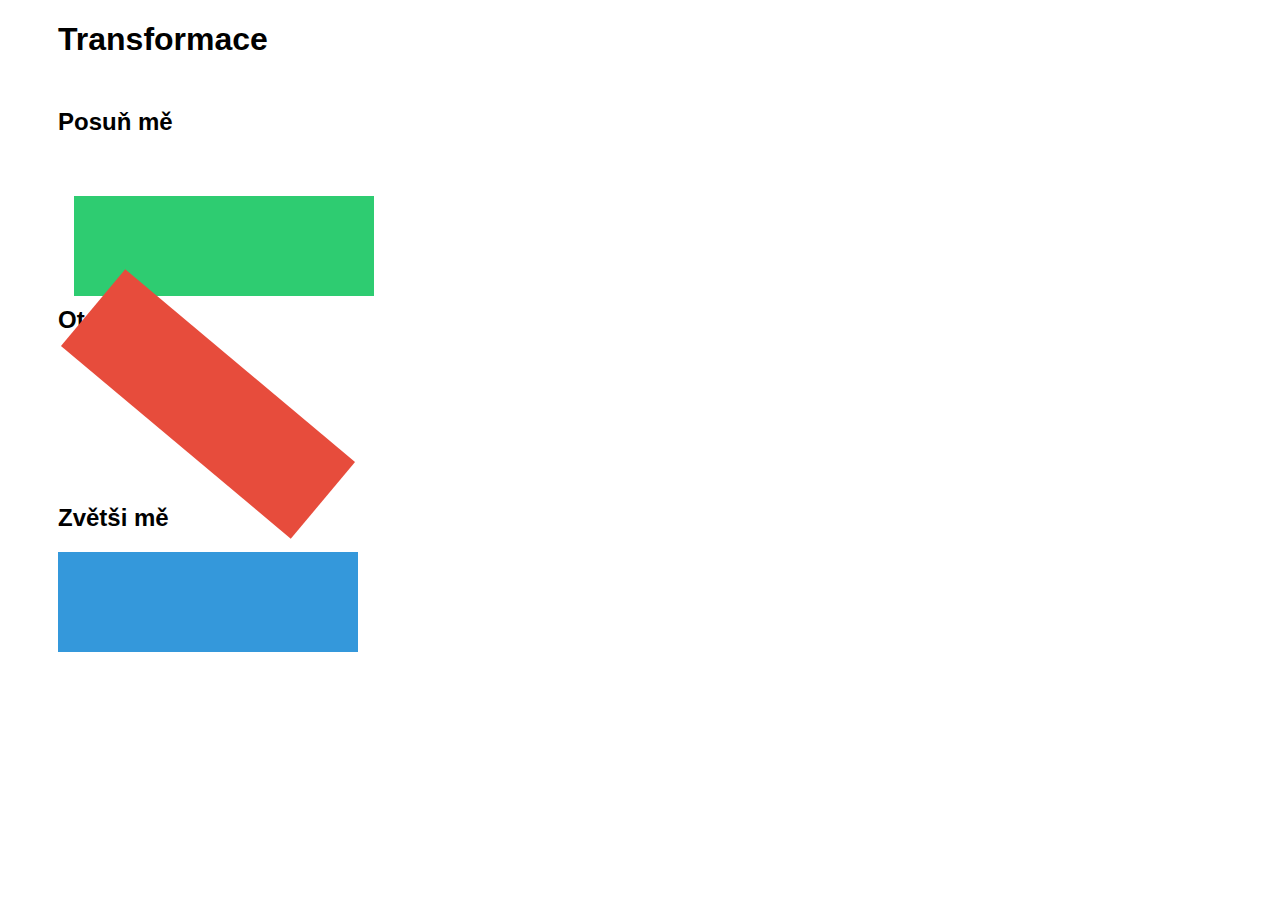
<file: podklady/cviceni/01-transformation/index.html>
<!DOCTYPE html>
<html>
  <head>
    <meta charset="utf-8" />
    <title>CSS Transition</title>
    <link rel="stylesheet" href="style.css" />
  </head>
  <body>
    <h1>Transformace</h1>

    <h2>Posuň mě</h2>

    <div class="obdelnik posun"></div>

    <h2>Otoč mě</h2>

    <div class="obdelnik rotace"></div>

    <h2>Zvětši mě</h2>

    <div class="obdelnik zvetseni"></div>
  </body>
</html>
</file>
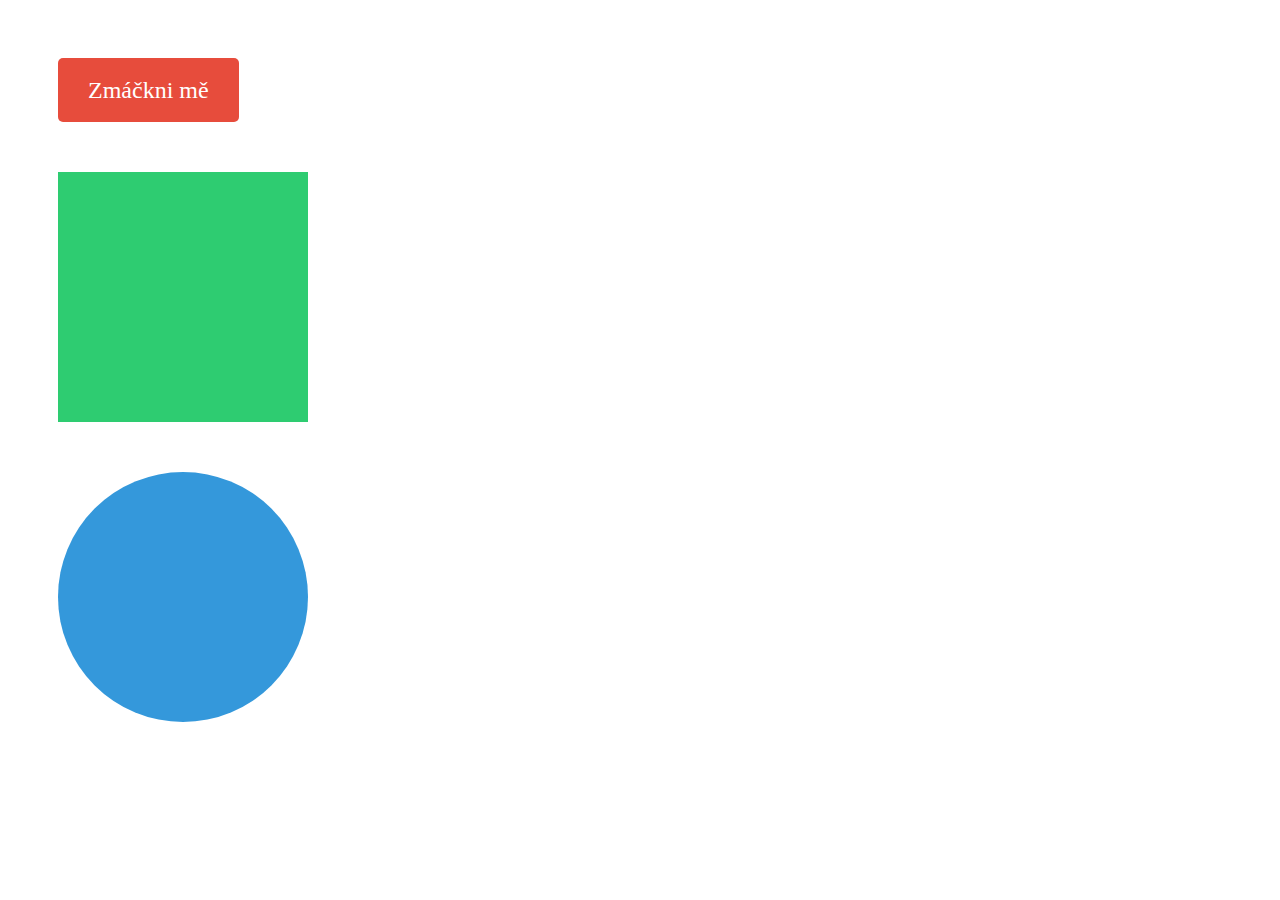
<file: podklady/cviceni/02-transition/index.html>
<!DOCTYPE html>
<html>
	<head>
		<meta charset="utf-8">
		<title>CSS Transition</title>
		<link rel="stylesheet" href="style.css">
	</head>
	<body>

		<a href="javascript:void;" class="tlacitko">Zmáčkni mě</a>


		<div class="delitko"></div>


		<div class="ctverecek"></div>


		<div class="delitko"></div>


		<div class="kolecko"></div>


	</body>
</html>
</file>
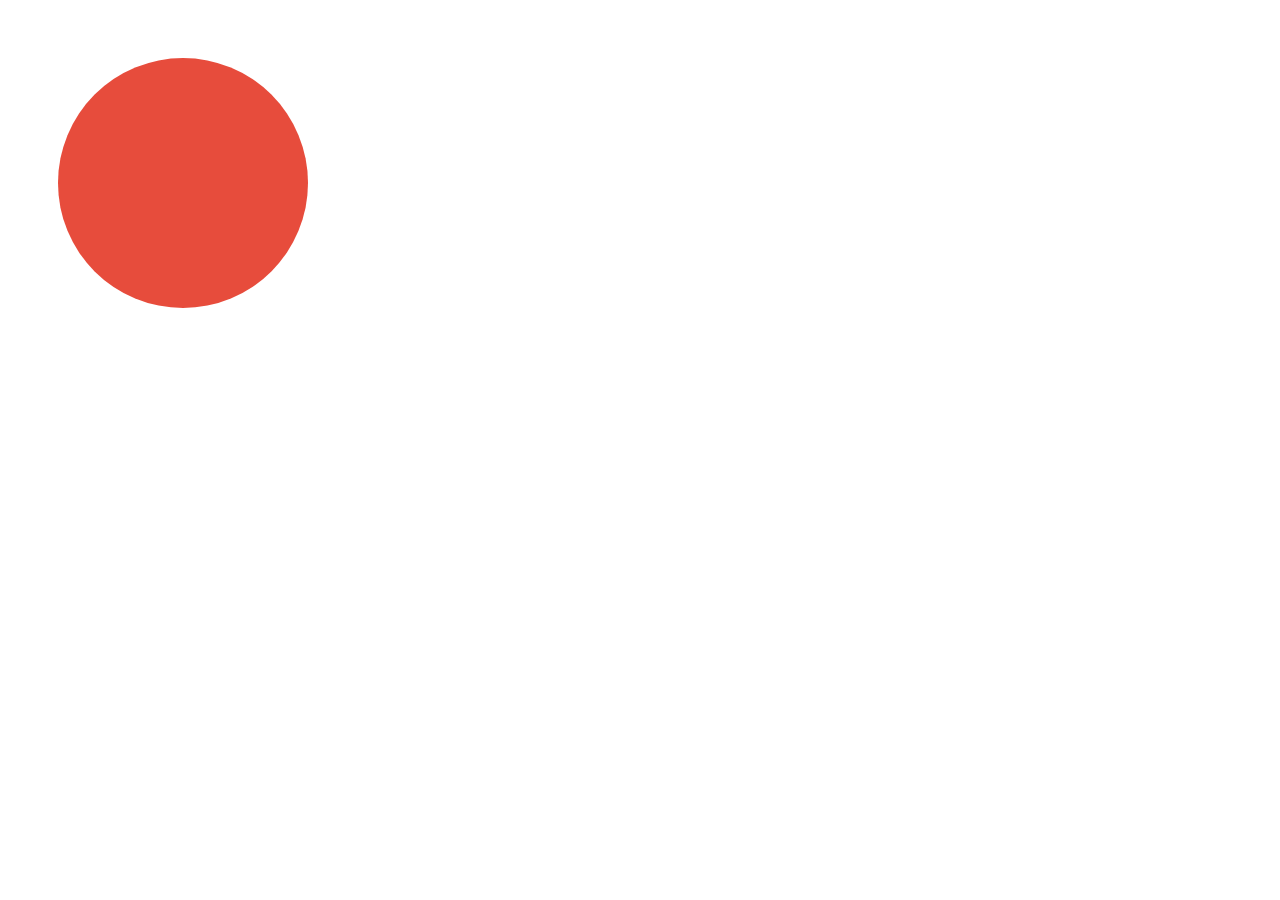
<file: podklady/cviceni/03-animation/index.html>
<!DOCTYPE html>
<html>
  <head>
    <meta charset="utf-8" />
    <title>CSS Transition</title>
    <link rel="stylesheet" href="style.css" />
  </head>
  <body>
    <div class="kolecko"></div>
  </body>
</html>
</file>
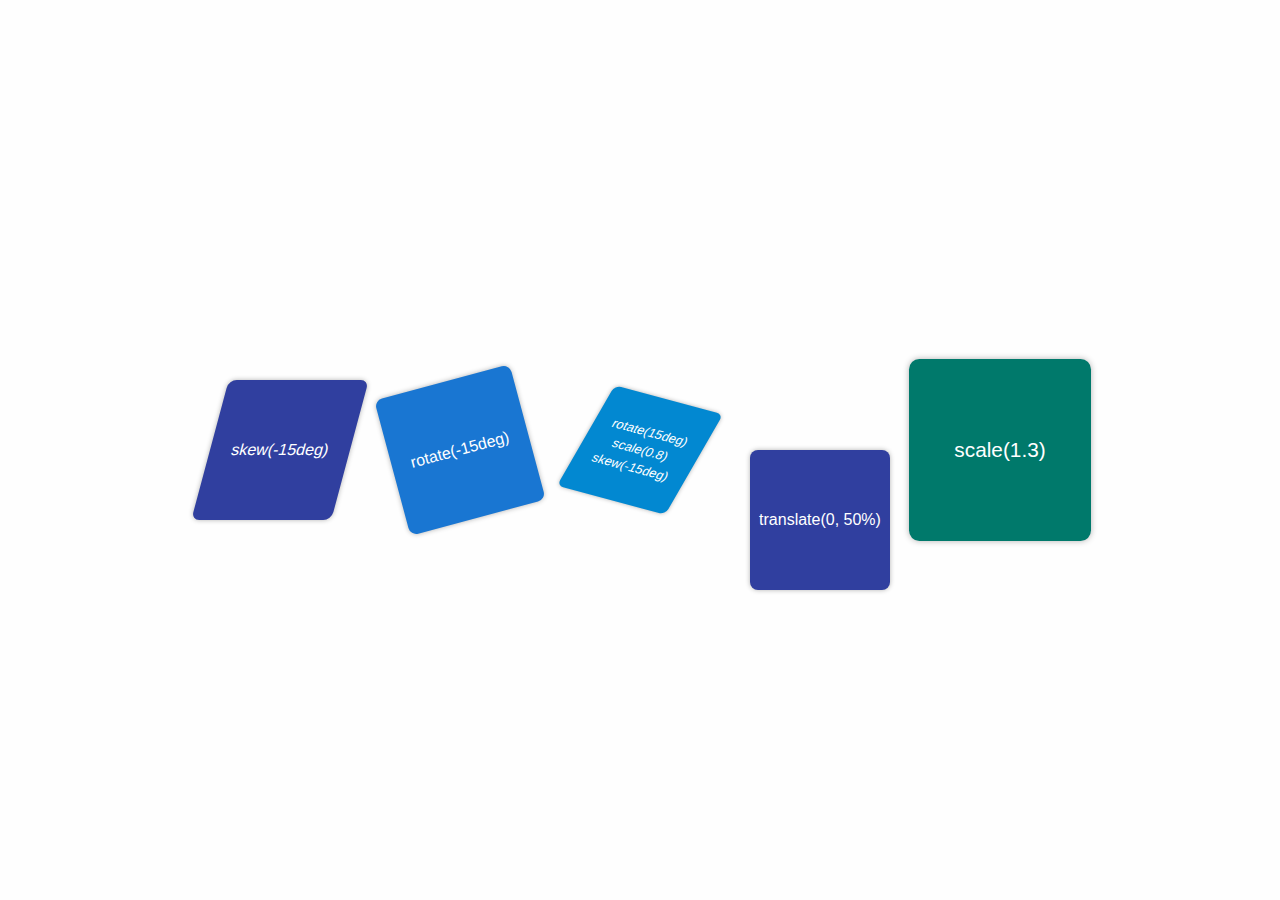
<file: podklady/priklady/01_transform/index.html>
<!DOCTYPE html>
<html lang="en">
<head>
    <meta charset="UTF-8">
    <meta name="viewport" content="width=device-width, initial-scale=1.0">
    <link rel="stylesheet" type="text/css" href="styles.css">
    <title>transform</title>
</head>
<body>
    
    <main>
        
        <div>skew(-15deg)</div>

        <div>rotate(-15deg)</div>

        <div>rotate(15deg) scale(0.8) skew(-15deg)</div>

        <div>translate(0, 50%)</div>
        
        <div>scale(1.3)</div>

    </main>

</body>
</html>
</file>
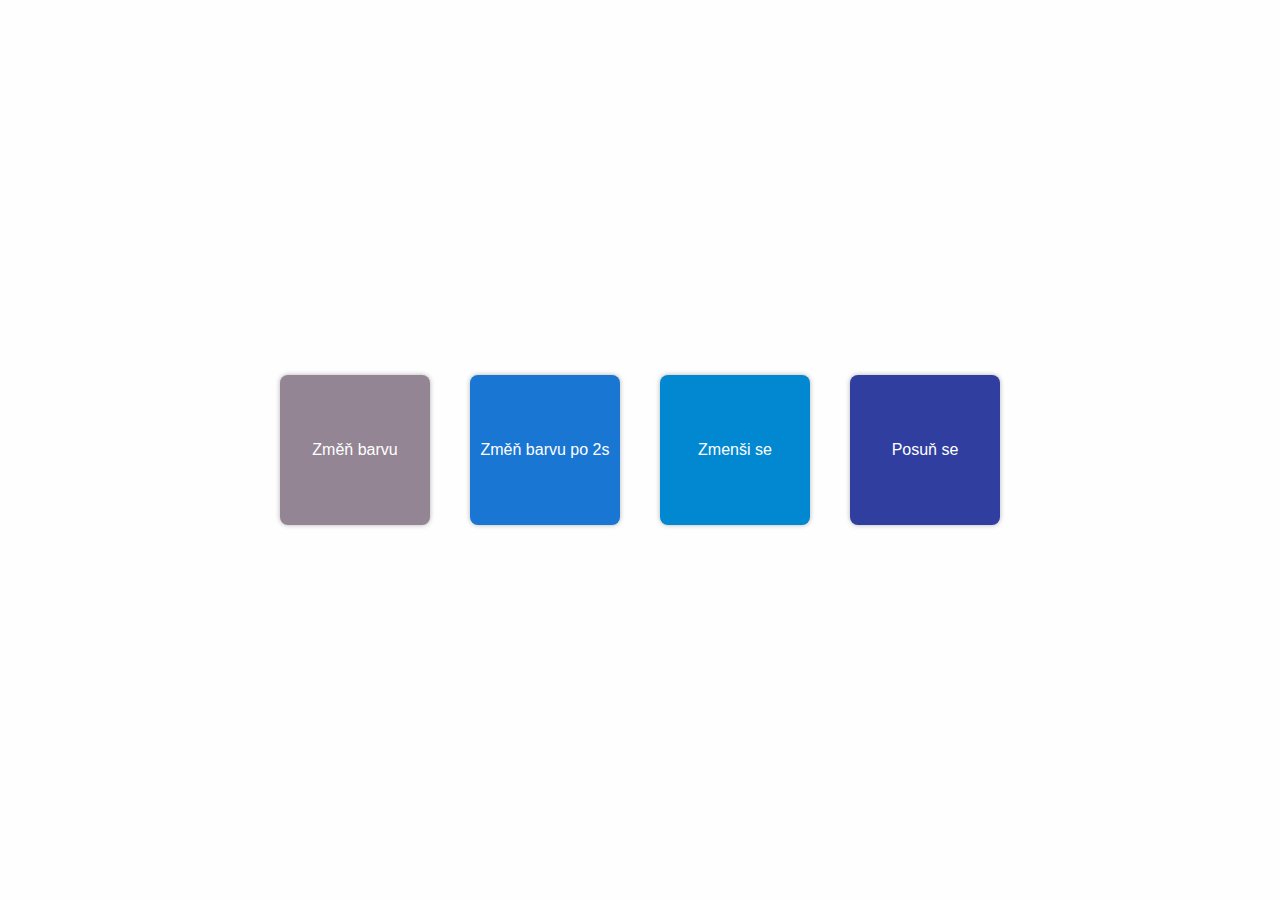
<file: podklady/priklady/02_transition/index.html>
<!DOCTYPE html>
<html lang="en">
<head>
    <meta charset="UTF-8">
    <meta name="viewport" content="width=device-width, initial-scale=1.0">
    <link rel="stylesheet" type="text/css" href="styles.css">
    <title>transition</title>
</head>
<body>

    <main>

        <div>Změň barvu</div>

        <div>Změň barvu po 2s</div>

        <div>Zmenši se</div>

        <div>Posuň se</div>

    </main>
    
</body>
</html>
</file>
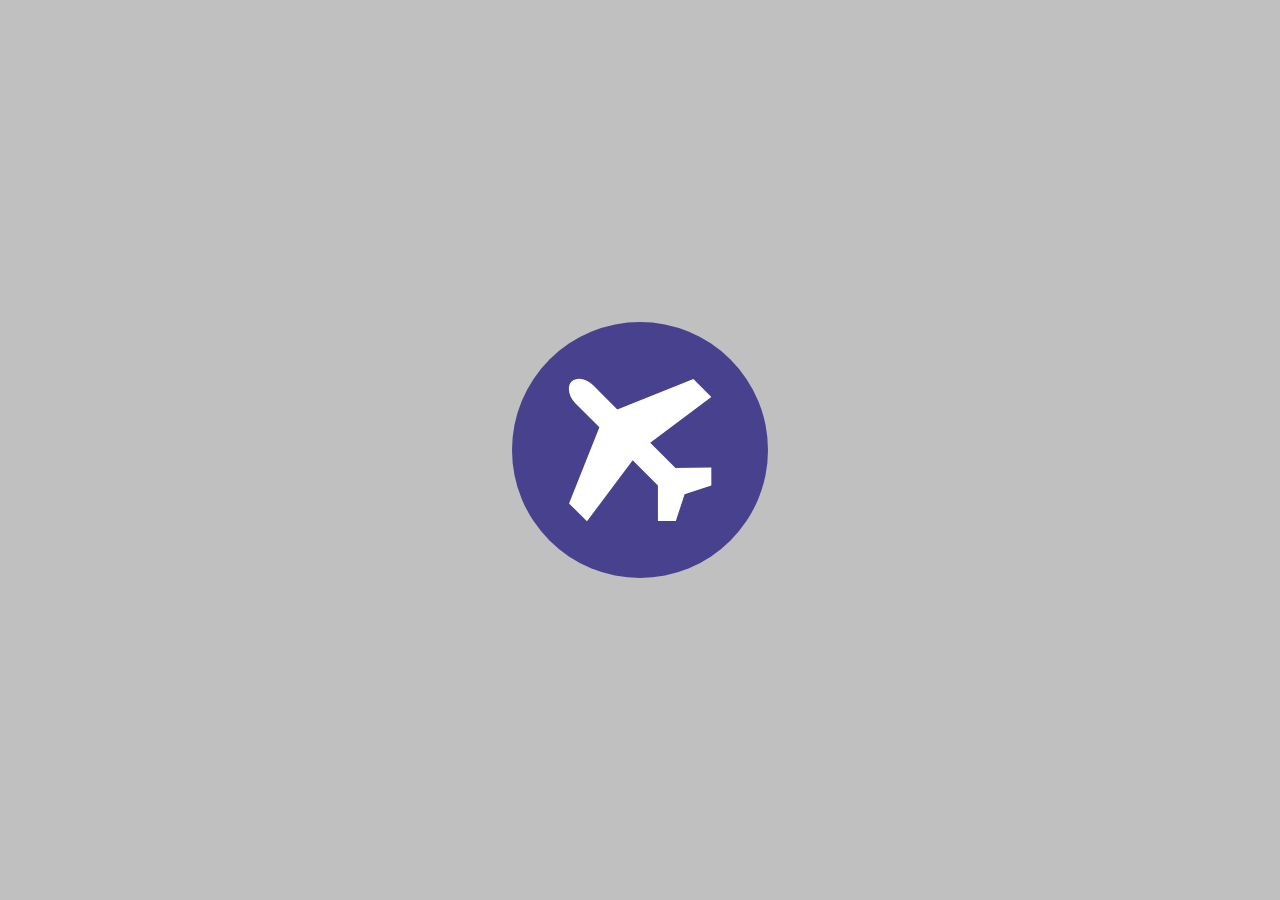
<file: podklady/priklady/03_animation/index.html>
<!DOCTYPE html>
<html lang="cs">

<head>
    <meta charset="UTF-8">
    <meta name="viewport" content="width=device-width, initial-scale=1.0">
    <link rel="stylesheet" href="style.css">
    <title>SVG</title>
</head>

<body>
    <main>

        <svg xmlns="http://www.w3.org/2000/svg" viewBox="0 0 70 70" class="icon">
            <circle class="icon-bg" fill="#48418e" cx="35" cy="35" r="35" />
            <path class="icon-plane" fill="#fff" d="M44.7,39.9l-6.9-6.9l16.7-12.5l-4.9-4.9l-20.8,8.3l-6.6-6.6c-1.9-1.9-4.5-2.3-5.9-1c-1.3,1.3-0.9,4,1,5.9 l6.6,6.6l-8.3,20.8l4.9,4.9l12.5-16.7l6.9,6.9v9.7h4.9l2.4-7.3l7.3-2.4v-4.9L44.7,39.9L44.7,39.9z" />
        </svg>

    </main>
</body>

</html>
</file>
<file: podklady/cviceni/01-transformation/style.css>
/* nejsme vcerejsi, pouzivame moderni box model */
*,
:after,
:before {
  box-sizing: border-box;
}

body {
  padding: 0 50px 100px 50px;
  font-family: sans-serif;
}

h2 {
  margin-top: 50px;
}

.obdelnik {
  width: 300px;
  height: 100px;
}

.posun {
  background-color: #2ecc71;
}
.rotace {
  background-color: #e74c3c;
}
.zvetseni {
  background-color: #3498db;
}

/* ----------------------- */

.posun {
  transform: translate(1rem, 40%);
}

.rotace {
  transform: rotate(40deg);
}
.zvetseni:hover {
  transform: scaleX(2);
}
</file>
<file: podklady/cviceni/02-transition/style.css>
/* nejsme vcerejsi, pouzivame moderni box model */
*,
:after,
:before {
  box-sizing: border-box;
}

body {
  padding: 50px;
}

.delitko {
  margin: 50px 0;
}

.tlacitko {
  display: inline-block;
  padding: 20px 30px;
  font-size: 24px;
  line-height: 1;
  background-color: #e74c3c;
  color: white;
  border-radius: 5px;
  text-decoration: none;
}

.tlacitko:hover,
.ctverecek:hover {
  background-color: #30cadf;
}
.ctverecek {
  width: 250px;
  height: 250px;
  background-color: #2ecc71;
  transition: background-color 1s ease-in 2s;
}

.kolecko {
  width: 250px;
  height: 250px;
  border-radius: 50%;
  background-color: #3498db;
  transition: background-color 2s linear, transform 10s ease-out,
    border-radius 15s ease-in-out;
}
.kolecko:hover {
  transform: scale(0.6);
  background-color: #f78dc7;
}
</file>
<file: podklady/cviceni/03-animation/style.css>
/* nejsme vcerejsi, pouzivame moderni box model */
*,
:after,
:before {
  box-sizing: border-box;
}

body {
  padding: 50px;
}

.parent {
  width: 300px;
  height: 300px;
  background-color: yellow;
  margin-top: 12rem;
  position: relative;
}

.kolecko {
  width: 250px;
  height: 250px;
  position: relative;
  border-radius: 50%;
  background-color: #e74c3c;
  animation-name: color;
  animation-duration: 6s;
  animation-fill-mode: forwards;
}

.kolecko {
  animation-name: move;
}

@keyframes move {
  0% {
    top: 0;
    left: 0;
  }

  25% {
    top: 0%;
    right: 400px;
  }
  50% {
    top: 300px;
    left: 400px;
  }
  100% {
    top: 300px;
    left: 0;
    background-color: violet;
  }
}
@keyframes color {
  from {
    background-color: #e74c3c;
  }
  to {
    background-color: #e9c733;
  }
}

/*
@keyframes example {
	from { color: red; }
	to: { color: blue; }
}

animation-name: example;
animation-duration: 4s;
animation-delay: -2s;
animation-iteration-count: infinite;

animation-direction:
	normal - The animation is played as normal (forwards). This is default
	reverse - The animation is played in reverse direction (backwards)
	alternate - The animation is played forwards first, then backwards
	alternate-reverse - The animation is played backwards first, then forwards

animation-timing-function:

	ease - Specifies an animation with a slow start, then fast, then end slowly (this is default)
	linear - Specifies an animation with the same speed from start to end
	ease-in - Specifies an animation with a slow start
	ease-out - Specifies an animation with a slow end
	ease-in-out - Specifies an animation with a slow start and end
	cubic-bezier(n,n,n,n) - Lets you define your own values in a cubic-bezier function

animation-fill-mode:
	none - Default value. Animation will not apply any styles to the element before or after it is executing
	forwards - The element will retain the style values that is set by the last keyframe (depends on animation-direction and animation-iteration-count)
	backwards - The element will get the style values that is set by the first keyframe (depends on animation-direction), and retain this during the animation-delay period
	both - The animation will follow the rules for both forwards and backwards, extending the animation properties in both directions
*/
</file>
<file: podklady/priklady/01_transform/styles.css>
/* nejsme vcerejsi, pouzivame moderni box model */
*,
:after,
:before {
  box-sizing: border-box;
  margin: 0;
  padding: 0;
}

body {
  font: 16px/1.5 sans-serif;
}

main {
  width: 100vw;
  height: 100vh;
  background-color: #fefefe;
  display: flex;
  justify-content: center;
  align-items: center;
}

div {
  width: 140px;
  height: 140px;
  margin: 20px;
  box-shadow: 0 0 5px rgba(0, 0, 0, 0.3);
  display: flex;
  justify-content: center;
  align-items: center;
  flex-wrap: wrap;
  color: #ffffff;
  text-align: center;
  border-radius: 8px;
}

/*--------------------------------------*/

div:first-child {
  background-color: #303f9f;
  transform: skew(-15deg);
}

div:nth-child(2) {
  background-color: #1976d2;
  transform: rotate(-15deg);
}

div:nth-child(3) {
  background-color: #0288d1;
  transform: rotate(15deg) scale(0.8) skew(-15deg);
}

div:nth-child(4) {
  background-color: #303f9f;
  transform: translateY(50%);
}

div:last-child {
  background-color: #00796b;
  transform: scale(1.3);
}
</file>
<file: podklady/priklady/02_transition/styles.css>
/* nejsme vcerejsi, pouzivame moderni box model */
*,
:after,
:before {
  box-sizing: border-box;
  margin: 0;
  padding: 0;
}

body {
  font: 16px/1.5 sans-serif;
}

main {
  width: 100vw;
  height: 100vh;
  background-color: #fefefe;
  display: flex;
  justify-content: center;
  align-items: center;
}

div {
  width: 150px;
  height: 150px;
  margin: 20px;
  box-shadow: 0 0 5px rgba(0, 0, 0, 0.3);
  display: flex;
  justify-content: center;
  align-items: center;
  flex-wrap: wrap;
  color: #ffffff;
  text-align: center;
  border-radius: 8px;
  cursor: pointer;
}

/*----------------------------------------*/

div:first-child {
  background-color: #938594;
  transition-property: background-color 2s linear;
}

div:nth-child(2) {
  background-color: #1976d2;
  transition: background-color 1s ease-in 2s;
}

div:first-child:hover,
div:nth-child(2):hover {
  background-color: #9c27b0;
}

div:nth-child(3) {
  background-color: #0288d1;
  transition: all 1s linear 1s;
}

div:nth-child(3):hover {
  transform: scale(0.5);
}

div:last-child {
  background-color: #303f9f;
  transition: all 3s;
}

div:last-child:hover {
  margin-top: 150px;
}
</file>
<file: podklady/priklady/03_animation/style.css>
body {
    margin: 0;
}

main {
    display: flex;
    justify-content: center;
    align-items: center;
    min-height: 100vh;
    background-color: silver;
}

.icon {
    width: 20vw;
}

.icon:hover .icon-plane {
    animation-name: spin;
}

.icon-plane {
    transform-origin: center;
    animation-duration: 2s;
    animation-iteration-count: infinite;
    animation-timing-function: ease-out;
}

@keyframes spin {

    from {
        transform:rotate(-15deg)
    }

    50% {
        transform: rotate(135deg);
        fill: #fff;
    }

    75% {
        fill: cornflowerblue;
    }

    to {
        transform: rotate(135deg) translate(-130%,10%) scale(0.25);
    }
}
</file>
